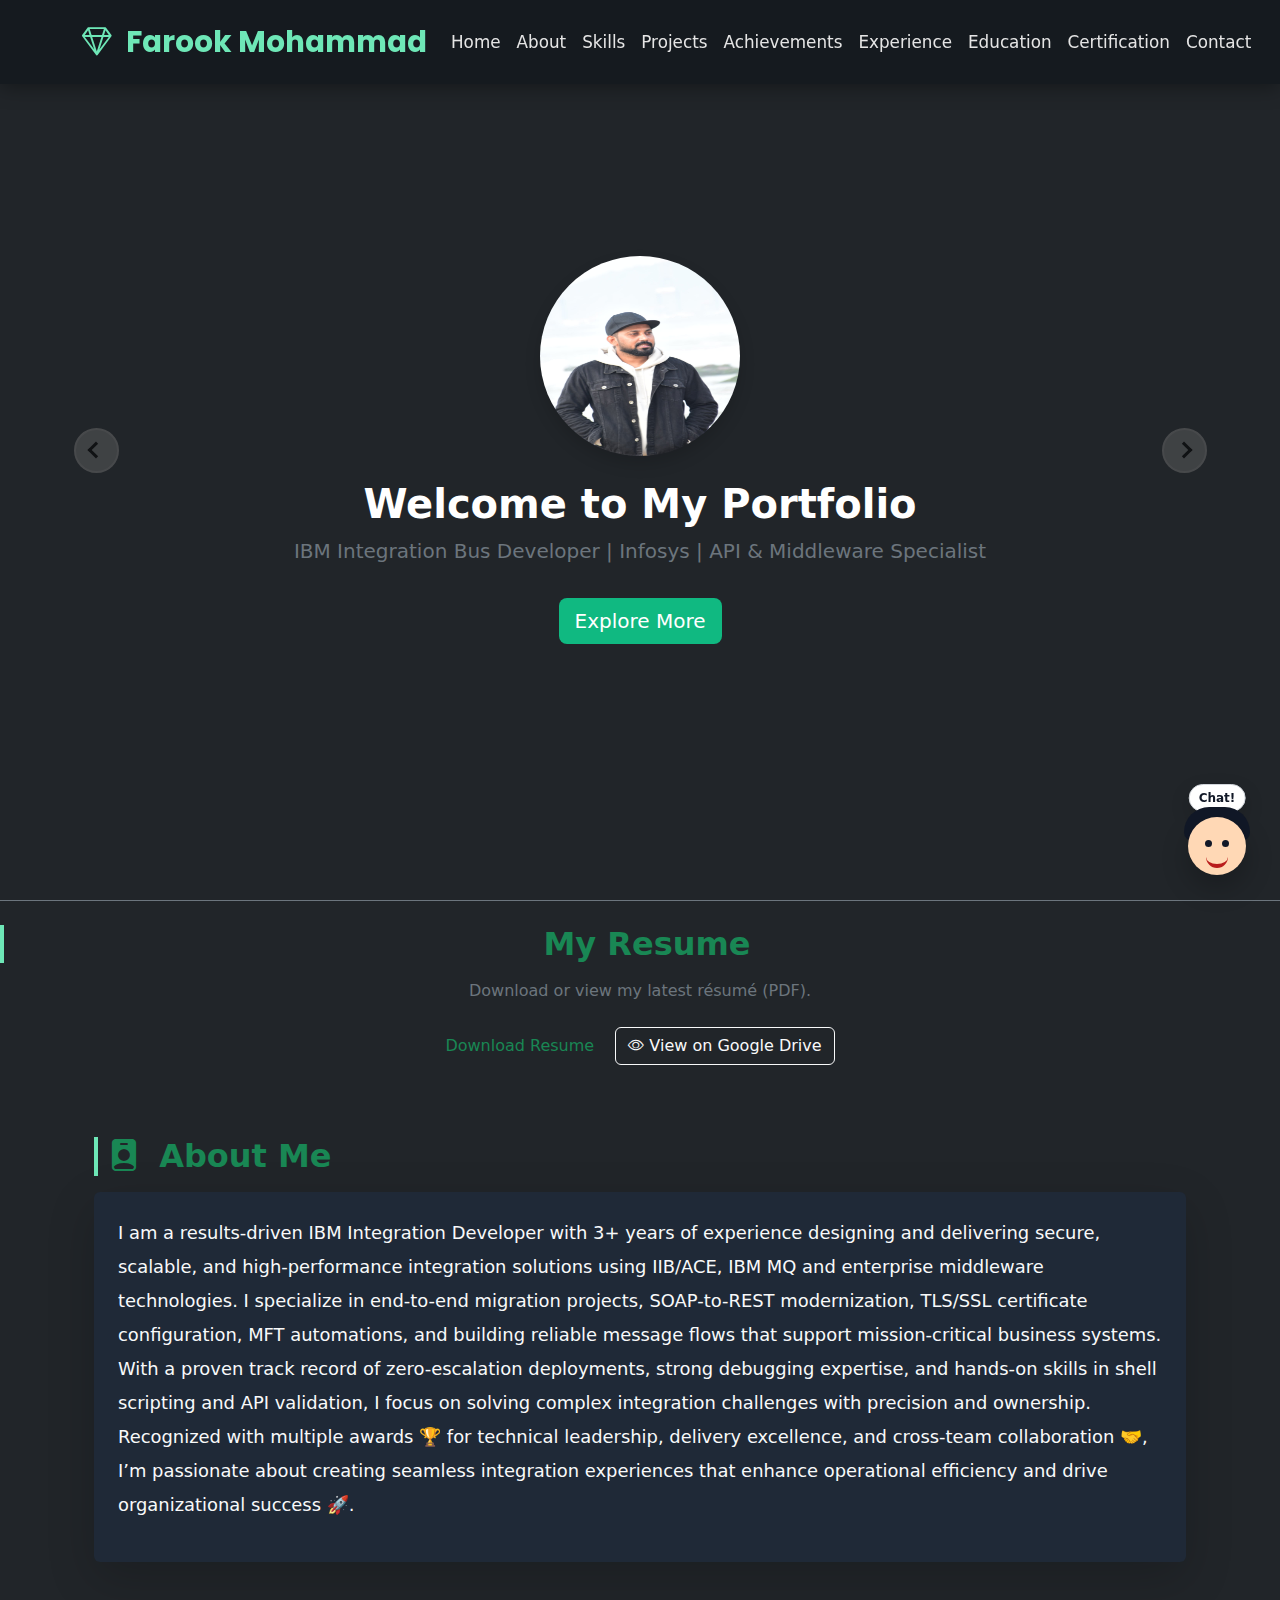
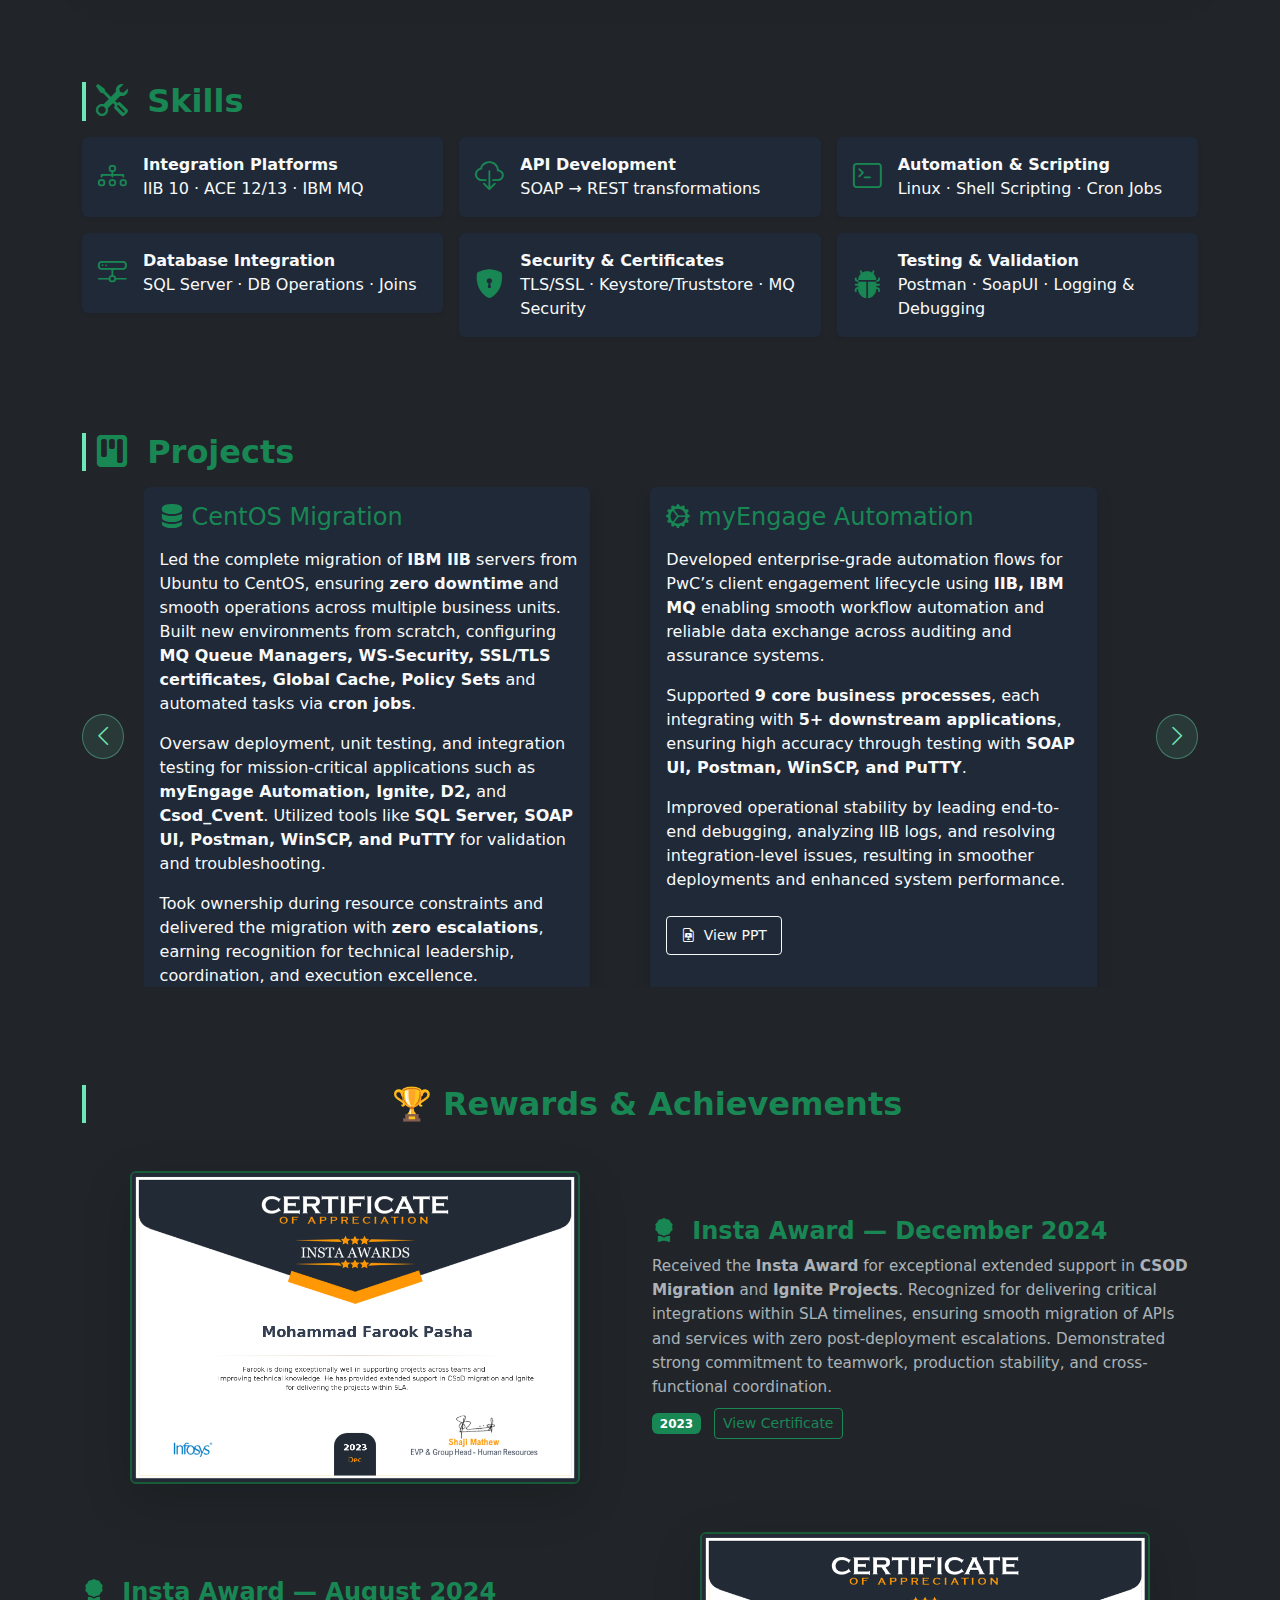
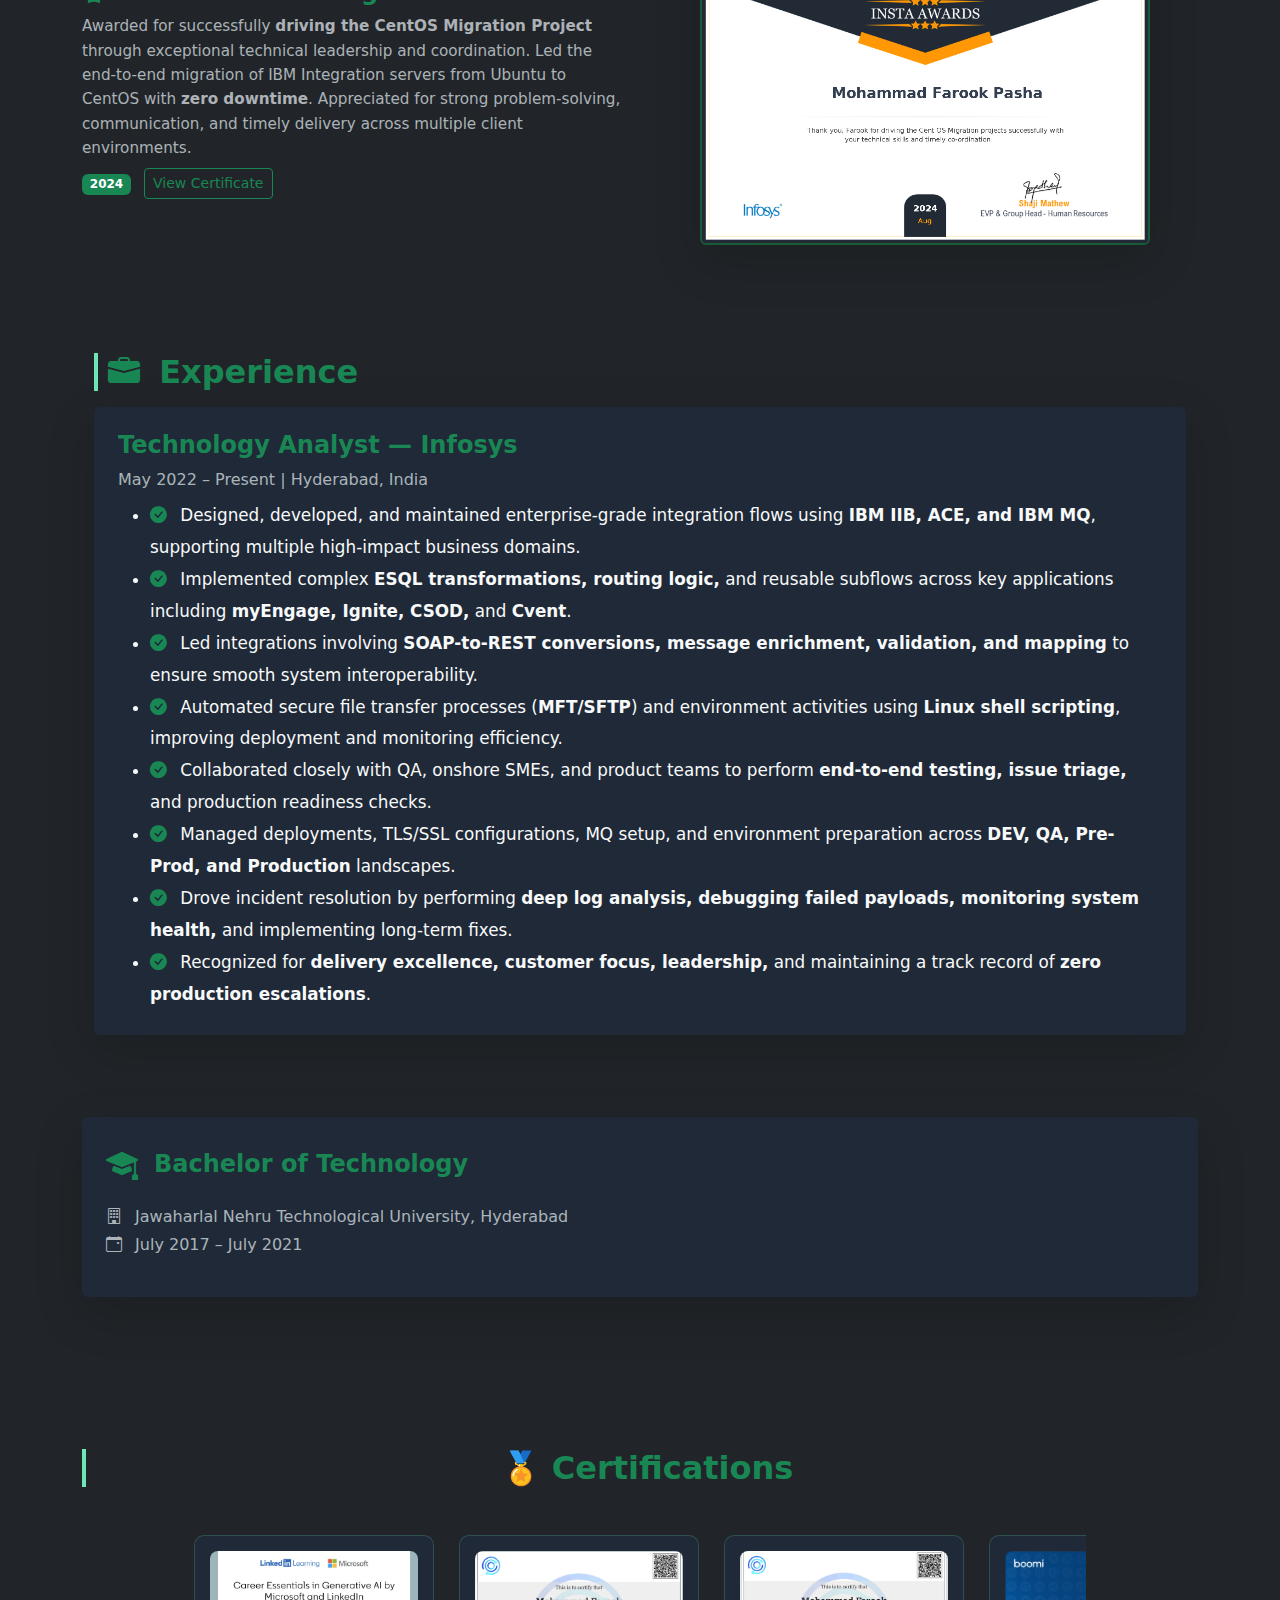
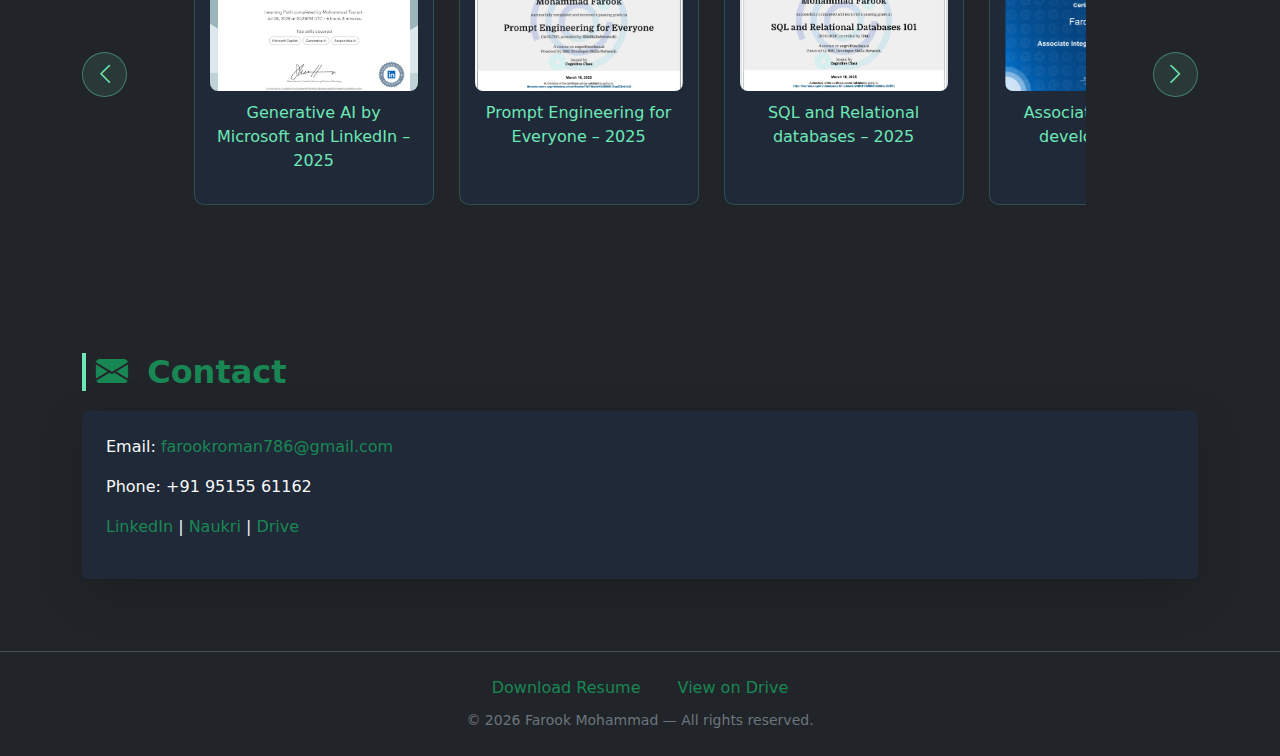
<file: index.html>
<!doctype html>
<html lang="en" data-bs-theme="dark">
<head>
  <meta charset="utf-8">
  <meta name="viewport" content="width=device-width, initial-scale=1">
  <title>Farook Mohammad | IBM Integration Developer</title>
  <link href="https://cdn.jsdelivr.net/npm/bootstrap@5.3.3/dist/css/bootstrap.min.css" rel="stylesheet">
  <link rel="stylesheet" href="style.css">
  <link href="https://cdn.jsdelivr.net/npm/bootstrap-icons@1.11.3/font/bootstrap-icons.css" rel="stylesheet">
<link href="https://fonts.googleapis.com/css2?family=Poppins:wght@600;700;800&display=swap" rel="stylesheet">
<link href="https://fonts.googleapis.com/css2?family=Montserrat:wght@700;800;900&display=swap" rel="stylesheet">
<link href="https://fonts.googleapis.com/css2?family=Bebas+Neue&display=swap" rel="stylesheet">

</head>
<body>

<!-- NAVBAR -->
<nav class="navbar navbar-expand-lg navbar-dark bg-dark fixed-top">
  <div class="container">
   <a class="navbar-brand premium-name" href="index.html"><i class="bi bi-gem me-2"></i> Farook <span class="highlight">Mohammad</span></a>
    <button class="navbar-toggler" type="button" data-bs-toggle="collapse" data-bs-target="#navbarNav">
      <span class="navbar-toggler-icon"></span>
    </button>
    <div class="collapse navbar-collapse" id="navbarNav">
      <ul class="navbar-nav ms-auto">
        <li class="nav-item"><a class="nav-link" href="index.html">Home</a></li>
        <li class="nav-item"><a class="nav-link" href="#about">About</a></li>
        <li class="nav-item"><a class="nav-link" href="#skills">Skills</a></li>
        <li class="nav-item"><a class="nav-link" href="#projects">Projects</a></li>
        <li class="nav-item"><a class="nav-link" href="#achievements">Achievements</a></li>
        <li class="nav-item"><a class="nav-link" href="#experience">Experience</a></li>
        <li class="nav-item"><a class="nav-link" href="#education">Education</a></li>
        <li class="nav-item"><a class="nav-link" href="#certificates">Certification</a></li>
        <li class="nav-item"><a class="nav-link" href="#contact">Contact</a></li>
      </ul>
    </div>
  </div>
</nav>

<!-- HERO CAROUSEL -->
<div id="heroCarousel" class="carousel slide carousel-fade" data-bs-ride="carousel" data-bs-interval="5000">
  <div class="carousel-inner">
    <div class="carousel-item active vh-100 d-flex align-items-center justify-content-center bg-dark text-center">
      <div class="text-light">
        <img src="assets/photo.jpg" class="rounded-circle mb-4 shadow" alt="Farook Mohammad" width="200" height="200">
        <h1 class="fw-bold">Welcome to My Portfolio</h1>
        <p class="lead text-secondary">IBM Integration Bus Developer | Infosys | API & Middleware Specialist</p>
        <a href="#about" class="btn btn-success btn-lg mt-3">Explore More</a>
      </div>
    </div>
    <div class="carousel-item vh-100 d-flex align-items-center justify-content-center bg-secondary text-center">
      <div>
        <h1 class="fw-bold">Projects & Achievements</h1>
        <p class="lead text-light">IBM Integration Bus, Websphere MQ, ACE, Shell Scripting, CentOS Migrations</p>
        <a href="#projects" class="btn btn-outline-light btn-lg mt-3">View Projects</a>
      </div>
    </div>
    <div class="carousel-item vh-100 d-flex align-items-center justify-content-center bg-dark text-center">
      <div>
        <h1 class="fw-bold">Let's Connect</h1>
        <p class="lead text-secondary">farookroman786@gmail.com | +91 9515561162</p>
        <a href="#contact" class="btn btn-success btn-lg mt-3">Contact Me</a>
      </div>
    </div>
  </div>

  <button class="carousel-control-prev" type="button" data-bs-target="#heroCarousel" data-bs-slide="prev">
    <span class="carousel-control-prev-icon"></span>
    <span class="visually-hidden">Previous</span>
  </button>
  <button class="carousel-control-next" type="button" data-bs-target="#heroCarousel" data-bs-slide="next">
    <span class="carousel-control-next-icon"></span>
    <span class="visually-hidden">Next</span>
  </button>
</div>


<!-- RESUME BUTTON SECTION -->
<section class="bg-dark text-center py-4 border-top border-secondary">
  <h2 class="text-success fw-bold mb-3">My Resume</h2>
  <p class="text-secondary mb-4">Download or view my latest résumé (PDF).</p>
  <a href="https://drive.google.com/uc?export=download&id=1lthnhJpjk5d6eguvFXDD0AFNN1aM0wxb"
   class="text-success me-3">Download Resume</a>
  <a href="https://drive.google.com/file/d/1lthnhJpjk5d6eguvFXDD0AFNN1aM0wxb/view?usp=sharing" 
     target="_blank" class="btn btn-outline-light">
    <i class="bi bi-eye"></i> View on Google Drive
  </a>
</section>


<!-- MAIN SECTIONS -->
<main class="bg-dark text-light">
  <!-- ABOUT -->
  <section id="about" class="container py-5">
    <div class = "container">
   <h2 class="text-success fw-bold mb-3">
  <i class="bi bi-person-badge-fill me-2"></i> About Me
</h2>
    <div class="card bg-secondary text-light border-0 shadow-lg mb-4 experience-card">
      <div class="card-body p-4">
<p class="lead" style="line-height:1.9; font-size:1.12rem;">
  I am a results-driven <strong>IBM Integration Developer</strong> with 3+ years of experience designing and delivering
  secure, scalable, and high-performance integration solutions using <strong>IIB/ACE, IBM MQ</strong> and
  enterprise middleware technologies. I specialize in <strong>end-to-end migration projects, SOAP-to-REST modernization, TLS/SSL certificate
  configuration, MFT automations,</strong> and building reliable message flows that support mission-critical business
  systems. With a proven track record of <strong>zero-escalation deployments</strong>, strong debugging expertise, and 
  hands-on skills in <strong>shell scripting and API validation</strong>, I focus on solving complex integration challenges 
  with precision and ownership. Recognized with multiple awards 🏆 for technical leadership, delivery excellence, and 
  cross-team collaboration 🤝, I’m passionate about creating seamless integration experiences that enhance operational
  efficiency and drive organizational success 🚀.
</p>
      </div>
      </div>
      </div>
  </section>

  <!-- SKILLS -->
  <section id="skills" class="container py-5">
    <h2 class="text-success fw-bold mb-3">
  <i class="bi bi-tools me-2"></i> Skills
</h2>
 <div class="row g-3">

  <!-- Integration Technologies -->
  <div class="col-md-4">
    <div class="p-3 bg-secondary rounded shadow-sm d-flex align-items-center">
      <i class="bi bi-diagram-3 text-success me-3" style="font-size: 1.8rem;"></i>
      <div>
        <strong>Integration Platforms</strong><br>
        IIB 10 · ACE 12/13 · IBM MQ
      </div>
    </div>
  </div>

  <!-- API Development -->
  <div class="col-md-4">
    <div class="p-3 bg-secondary rounded shadow-sm d-flex align-items-center">
      <i class="bi bi-cloud-download text-success me-3" style="font-size: 1.8rem;"></i>
      <div>
        <strong>API Development</strong><br>
        SOAP → REST transformations
      </div>
    </div>
  </div>

  <!-- Linux & Scripting -->
  <div class="col-md-4">
    <div class="p-3 bg-secondary rounded shadow-sm d-flex align-items-center">
      <i class="bi bi-terminal text-success me-3" style="font-size: 1.8rem;"></i>
      <div>
        <strong>Automation & Scripting</strong><br>
        Linux · Shell Scripting · Cron Jobs
      </div>
    </div>
  </div>

  <!-- Database Integration -->
  <div class="col-md-4">
    <div class="p-3 bg-secondary rounded shadow-sm d-flex align-items-center">
      <i class="bi bi-hdd-network text-success me-3" style="font-size: 1.8rem;"></i>
      <div>
        <strong>Database Integration</strong><br>
        SQL Server · DB Operations · Joins
      </div>
    </div>
  </div>

  <!-- Security -->
  <div class="col-md-4">
    <div class="p-3 bg-secondary rounded shadow-sm d-flex align-items-center">
      <i class="bi bi-shield-lock-fill text-success me-3" style="font-size: 1.8rem;"></i>
      <div>
        <strong>Security & Certificates</strong><br>
        TLS/SSL · Keystore/Truststore · MQ Security
      </div>
    </div>
  </div>

  <!-- Testing Tools -->
  <div class="col-md-4">
    <div class="p-3 bg-secondary rounded shadow-sm d-flex align-items-center">
      <i class="bi bi-bug-fill text-success me-3" style="font-size: 1.8rem;"></i>
      <div>
        <strong>Testing & Validation</strong><br>
        Postman · SoapUI · Logging & Debugging
      </div>
    </div>
  </div>

</div>

  </section>

  <!-- PROJECTS -->
<section id="projects" class="container py-5">
  <h2 class="text-success fw-bold mb-3">
    <i class="bi bi-kanban-fill me-2"></i> Projects
  </h2>

  <div class="projects-wrapper d-flex align-items-center">

    <!-- LEFT BUTTON -->
    <button class="projects-btn" id="projLeft">
      <i class="bi bi-chevron-left"></i>
    </button>

    <!-- VISIBLE WINDOW -->
    <div class="projects-carousel">
      <div class="projects-track" id="projTrack">

        <!-- CARD 1 -->
        <div class="project-card">
          <div class="card bg-secondary text-light shadow">
            <div class="card-body">
                      <h4 class="card-title text-success d-flex align-items-center">
          <i class="bi bi-server me-2"></i> CentOS Migration
        </h4>

        <p class="card-text mt-3">
  Led the complete migration of <strong>IBM IIB</strong> servers from Ubuntu to CentOS, ensuring <strong>zero downtime</strong> and smooth operations across multiple business units. Built new environments from scratch, configuring 
  <strong>MQ Queue Managers, WS-Security, SSL/TLS certificates, Global Cache, Policy Sets</strong> and automated tasks via <strong>cron jobs</strong>.
  </p>
 <p class="card-text">
  Oversaw deployment, unit testing, and integration testing for mission-critical applications such as 
  <strong>myEngage Automation, Ignite, D2,</strong> and <strong>Csod_Cvent</strong>. Utilized tools like 
  <strong>SQL Server, SOAP UI, Postman, WinSCP, and PuTTY</strong> for validation and troubleshooting.
  </p>
 <p class="card-text">
  Took ownership during resource constraints and delivered the migration with <strong>zero escalations</strong>, earning
  recognition for technical leadership, coordination, and execution excellence.
</p>
<a href="https://docs.google.com/presentation/d/1HTicpUfu2Yn2TqlWAjQdGZaVfhLIy5Pj/edit?usp=sharing&ouid=117181550004859386422&rtpof=true&sd=true"
          class="btn btn-outline-light btn-sm mt-2" target="_blank">
          <i class="bi bi-file-earmark-slides me-1"></i> View PPT
        </a>
            </div>
          </div>
        </div>

        <!-- CARD 2 -->
        <div class="project-card">
          <div class="card bg-secondary text-light shadow">
            <div class="card-body">
               <h4 class="card-title text-success d-flex align-items-center">
          <i class="bi bi-gear-wide-connected me-2"></i> myEngage Automation
        </h4>
                    <p class="card-text mt-3">
  Developed enterprise-grade automation flows for PwC’s client engagement lifecycle using 
  <strong>IIB, IBM MQ</strong> enabling smooth workflow automation and reliable data exchange across auditing and assurance systems.
  </p>
<p class="card-text">
  Supported <strong>9 core business processes</strong>, each integrating with <strong>5+ downstream applications</strong>, 
  ensuring high accuracy through testing with <strong>SOAP UI, Postman, WinSCP, and PuTTY</strong>.
  </p>
<p class="card-text">
  Improved operational stability by leading end-to-end debugging, analyzing IIB logs, and resolving integration-level issues, 
  resulting in smoother deployments and enhanced system performance.
</p>
        <a href="https://docs.google.com/presentation/d/1dNrSS7wlx5BaVbABM-dLXuqJU6G8pI0I/edit?usp=sharing&ouid=117181550004859386422&rtpof=true&sd=true"
          class="btn btn-outline-light btn-sm mt-2" target="_blank">
          <i class="bi bi-file-earmark-slides me-1"></i> View PPT
        </a>
            </div>
          </div>
        </div>

        <!-- CARD 3 -->
        <div class="project-card">
          <div class="card bg-secondary text-light shadow">
            <div class="card-body">
              <h4 class="card-title text-success"><i class="bi bi-cloud-upload me-2"></i> SOAP → REST Migration</h4>
              <p>Modernized legacy SOAP APIs into lightweight REST services.</p>
            </div>
          </div>
        </div>

        <!-- CARD 4 -->
        <div class="project-card">
          <div class="card bg-secondary text-light shadow">
            <div class="card-body">
              <h4 class="card-title text-success"><i class="bi bi-diagram-3 me-2"></i> MFT Automation</h4>
              <p>Automated file transfer with shell scripts & secure SFTP.</p>
            </div>
          </div>
        </div>

      </div>
    </div>

    <!-- RIGHT BUTTON -->
    <button class="projects-btn" id="projRight">
      <i class="bi bi-chevron-right"></i>
    </button>

  </div>
</section>



  <!-- ======= Achievements Section ======= -->
<section id="achievements" class="py-5 bg-dark text-light">
  <div class="container">
    <h2 class="text-center mb-5 text-success fw-bold">🏆 Rewards & Achievements</h2>

    <!-- Achievement 1 -->
    <div class="row align-items-center mb-5">
      <div class="col-md-6">
        <img src="assets/award1.png" class="img-fluid rounded shadow-lg" alt="Insta Award December 2023">
      </div>
      <div class="col-md-6">
        <h4 class="fw-bold text-success">
  <i class="bi bi-award-fill me-2"></i> Insta Award — December 2024</h4>
        <p class="text-muted mb-2">
          Received the <strong>Insta Award</strong> for exceptional extended support in <strong>CSOD Migration</strong> and <strong>Ignite Projects</strong>.  
          Recognized for delivering critical integrations within SLA timelines, ensuring smooth migration of APIs and services with zero post-deployment escalations.  
          Demonstrated strong commitment to teamwork, production stability, and cross-functional coordination.
        </p>
        <span class="badge bg-success">2023</span>
        <a href="https://drive.google.com/file/d/1PwDNt-rkhtWM7__rYpX-sx7pKn1z6OGW/view?usp=sharing" target="_blank" class="btn btn-outline-success btn-sm ms-2">
          View Certificate
        </a>
      </div>
    </div>
    

    <!-- Achievement 2 -->
    <div class="row align-items-center flex-md-row-reverse mb-5">
      <div class="col-md-6">
        <img src="assets/award2.png" class="img-fluid rounded shadow-lg" alt="Insta Award August 2024">
      </div>
      <div class="col-md-6">
        <h4 class="fw-bold text-success">
  <i class="bi bi-award-fill me-2"></i> Insta Award — August 2024</h4>
        <p class="text-muted mb-2">
          Awarded for successfully <strong>driving the CentOS Migration Project</strong> through exceptional technical leadership and coordination.  
          Led the end-to-end migration of IBM Integration servers from Ubuntu to CentOS with <strong>zero downtime</strong>.  
          Appreciated for strong problem-solving, communication, and timely delivery across multiple client environments.
        </p>
        <span class="badge bg-success">2024</span>
        <a href="https://drive.google.com/file/d/1oAl0KltEICMnqy0RtPvxBuhbdZSmlYiz/view?usp=sharing" target="_blank" class="btn btn-outline-success btn-sm ms-2">
          View Certificate
        </a>
      </div>
    </div>
  </div>
</section>

<!-- ======= Experience Section ======= -->
<section id="experience" class="container py-5">
  <div class="container">
    <h2 class="text-success fw-bold mb-3">
      <i class="bi bi-briefcase-fill me-2"></i> Experience
    </h2>

    <div class="card bg-secondary text-light border-0 shadow-lg mb-4 experience-card">
      <div class="card-body p-4">
        <h4 class="fw-bold text-success">Technology Analyst — Infosys</h4>
        <p class="text-muted mb-2">May 2022 – Present | Hyderabad, India</p>
<ul class="mb-0" style="line-height:1.9; font-size:1.05rem;">

  <li>
    <i class="bi bi-check-circle-fill text-success me-2"></i>
    Designed, developed, and maintained enterprise-grade integration flows using 
    <strong>IBM IIB, ACE, and IBM MQ</strong>, supporting multiple high-impact business domains.
  </li>

  <li>
    <i class="bi bi-check-circle-fill text-success me-2"></i>
    Implemented complex <strong>ESQL transformations, routing logic,</strong> and reusable subflows across
    key applications including <strong>myEngage, Ignite, CSOD,</strong> and <strong>Cvent</strong>.
  </li>

  <li>
    <i class="bi bi-check-circle-fill text-success me-2"></i>
    Led integrations involving <strong>SOAP-to-REST conversions, message enrichment, validation,
    and mapping</strong> to ensure smooth system interoperability.
  </li>

  <li>
    <i class="bi bi-check-circle-fill text-success me-2"></i>
    Automated secure file transfer processes (<strong>MFT/SFTP</strong>) and environment activities
    using <strong>Linux shell scripting</strong>, improving deployment and monitoring efficiency.
  </li>

  <li>
    <i class="bi bi-check-circle-fill text-success me-2"></i>
    Collaborated closely with QA, onshore SMEs, and product teams to perform 
    <strong>end-to-end testing, issue triage,</strong> and production readiness checks.
  </li>

  <li>
    <i class="bi bi-check-circle-fill text-success me-2"></i>
    Managed deployments, TLS/SSL configurations, MQ setup, and environment preparation
    across <strong>DEV, QA, Pre-Prod, and Production</strong> landscapes.
  </li>

  <li>
    <i class="bi bi-check-circle-fill text-success me-2"></i>
    Drove incident resolution by performing <strong>deep log analysis, debugging failed payloads,
    monitoring system health,</strong> and implementing long-term fixes.
  </li>

  <li>
    <i class="bi bi-check-circle-fill text-success me-2"></i>
    Recognized for <strong>delivery excellence, customer focus, leadership,</strong> and maintaining
    a track record of <strong>zero production escalations</strong>.
  </li>

</ul>

      </div>
    </div>
  </div>
</section>

<!-- ======= Education Section ======= -->
<section id="education" class="container py-5">
<div class="card bg-secondary text-light border-0 shadow-lg mb-4 education-card">
  <div class="card-body p-4">

    <div class="d-flex align-items-center mb-3">
      <i class="bi bi-mortarboard-fill text-success me-3" style="font-size: 2rem;"></i>
      <h4 class="fw-bold text-success mb-0">Bachelor of Technology</h4>
    </div>

    <p class="text-muted mb-1">
      <i class="bi bi-building me-2"></i>
      Jawaharlal Nehru Technological University, Hyderabad
    </p>

    <p class="text-muted mb-3">
      <i class="bi bi-calendar-event me-2"></i>
      July 2017 – July 2021
    </p>
</div>
</div>
</section>


<!-- ======= Certificates Section ======= -->
<section id="certificates" class="portfolio-section">
  <div class="container text-center">

    <h2 class="fw-bold mb-5 text-success">🏅 Certifications</h2>

    <div class="cert-wrapper">

      <!-- LEFT BUTTON -->
      <button class="cert-btn" id="certLeft">
        <i class="bi bi-chevron-left"></i>
      </button>

      <!-- CAROUSEL VIEWPORT -->
      <div class="certificate-carousel">
      <div class="certificate-track" id="certTrack">

  <!-- Certificate 1 -->
  <a href="https://drive.google.com/file/d/1jjQerSStLNIodnG9GPxN5Y2PgA9LYVEp/view?usp=sharing" target="_blank" class="certificate">
    <img src="assets/cert1.jpeg" alt="Generative AI">
    <p>Generative AI by Microsoft and LinkedIn – 2025</p>
  </a>

  <!-- Certificate 2 -->
  <a href="https://drive.google.com/file/d/1G3NztXk6nL23YXwnoNJWCJfnSpE8_zgv/view?usp=sharing" target="_blank" class="certificate">
    <img src="assets/cert2.png" alt="Prompt Engineering">
    <p>Prompt Engineering for Everyone – 2025</p>
  </a>

  <!-- Certificate 3 -->
  <a href="https://drive.google.com/file/d/1NB9xOgfxnRSfbXul7HUDVx7kFlOgtEwK/view?usp=sharing" target="_blank" class="certificate">
    <img src="assets/cert3.png" alt="SQL and databases">
    <p>SQL and Relational databases – 2025</p>
  </a>

  <!-- Certificate 4 -->
  <a href="https://drive.google.com/file/d/1cHBYkAiiMYB3FEGUzYFR3K-b7TY08m8m/view?usp=sharing" target="_blank" class="certificate">
    <img src="assets/cert4.png" alt="Boomi Integration">
    <p>Associate Integration developer – 2024</p>
  </a>

</div>
</div>
      <!-- RIGHT BUTTON -->
      <button class="cert-btn" id="certRight">
        <i class="bi bi-chevron-right"></i>
      </button>

    </div>

  </div>

</section>


  <!-- CONTACT -->
  <section id="contact" class="container py-5">
    
    <h2 class="fw-bold text-success">
        <i class="bi bi-envelope-fill me-2" aria-hidden="true"></i> Contact </h2>
    <div class="card bg-secondary text-light border-0 shadow-lg mb-4 experience-card">
    <div class="card-body p-4">
    <p>Email: <a href="mailto:farookroman786@gmail.com" class="text-success">farookroman786@gmail.com</a></p>
    <p>Phone: +91 95155 61162</p>
    <p>
      <a href="https://www.linkedin.com/in/mohammad-farook-5938321b2" target="_blank" class="text-success">LinkedIn</a> |
      <a href="https://www.naukri.com/mnjuser/profile/view?id=MOHAMMAD%20FAROOK%20PASHA" target="_blank" class="text-success">Naukri</a> |
      <a href="https://drive.google.com/drive/folders/1NKJc16EBl6fECh18FI9HQgZoZG_ZWMW7?usp=sharing" target="_blank" class="text-success">Drive</a>
    </p>
    </div>
    </div>
    
  </section>

</main>

<!-- FOOTER -->
<footer class="text-center py-4 bg-dark text-secondary border-top">
  <div class="mb-2">
  <a href="https://drive.google.com/uc?export=download&id=1lthnhJpjk5d6eguvFXDD0AFNN1aM0wxb"
   class="text-success me-3">Download Resume</a>
    <a href="https://drive.google.com/file/d/1lthnhJpjk5d6eguvFXDD0AFNN1aM0wxb/view?usp=sharing" 
       target="_blank" class="text-success ms-3">View on Drive</a>
  </div>
  <small>© <span id="year"></span> Farook Mohammad — All rights reserved.</small>
</footer>

<script src="https://cdn.jsdelivr.net/npm/bootstrap@5.3.0/dist/js/bootstrap.bundle.min.js"></script>
<script src="script.js"></script>
<script src="./portfolio-chatbot.js"></script>

</body>
</html>
</file>
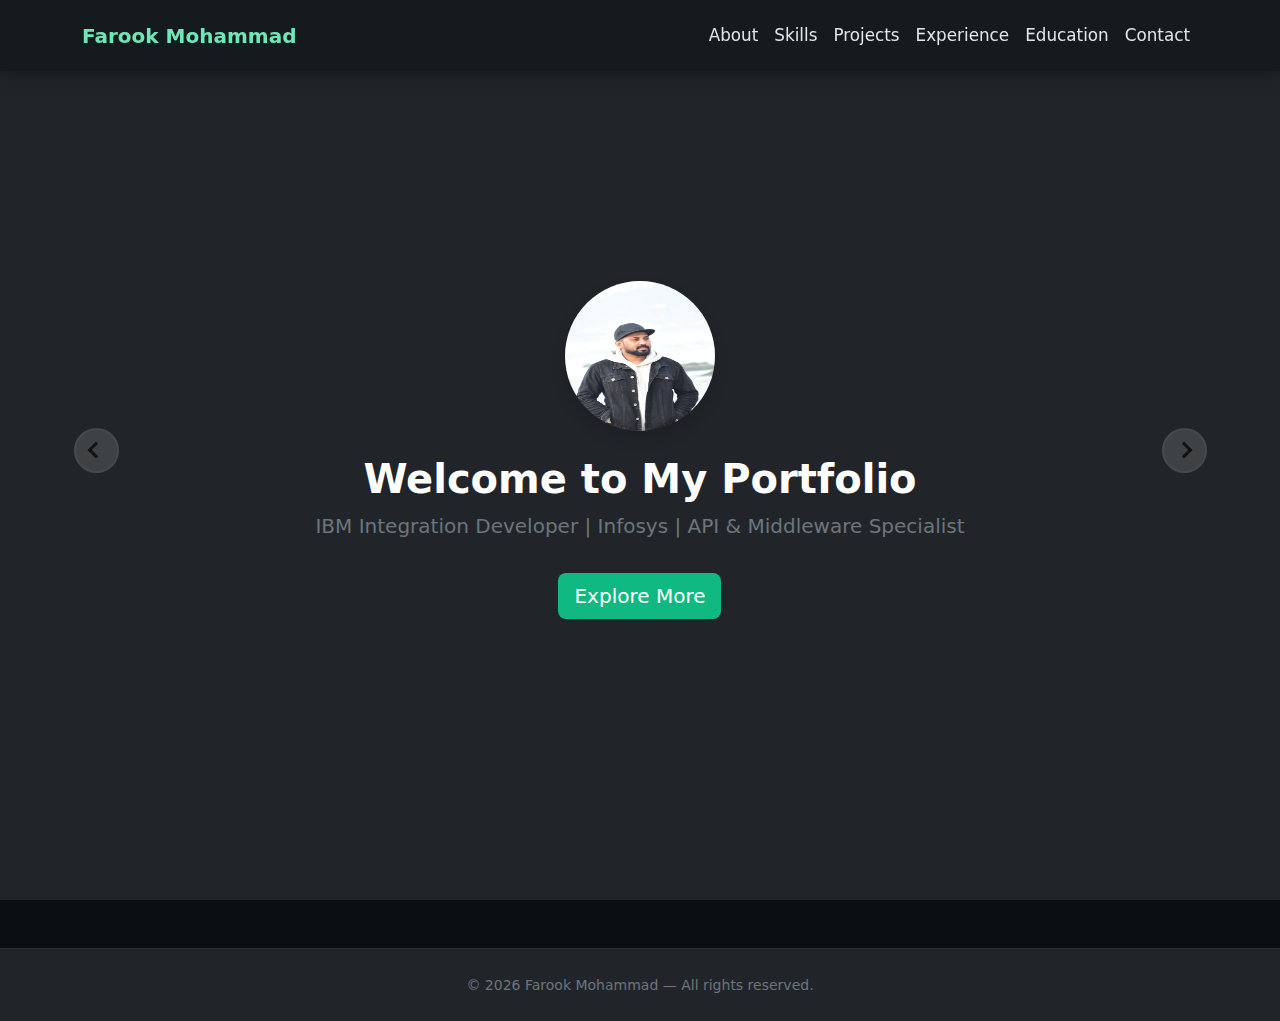
<file: about.html>
<!doctype html>
<html lang="en" data-bs-theme="dark">
<head>
  <meta charset="utf-8">
  <meta name="viewport" content="width=device-width, initial-scale=1">
  <title>Farook Mohammad | IBM Integration Developer</title>
  <link href="https://cdn.jsdelivr.net/npm/bootstrap@5.3.3/dist/css/bootstrap.min.css" rel="stylesheet">
  <link rel="stylesheet" href="style.css">
</head>
<body>

<!-- NAVBAR -->
<nav class="navbar navbar-expand-lg navbar-dark bg-dark fixed-top">
  <div class="container">
    <a class="navbar-brand fw-bold" href="index.html">Farook Mohammad</a>
    <button class="navbar-toggler" type="button" data-bs-toggle="collapse" data-bs-target="#navbarNav">
      <span class="navbar-toggler-icon"></span>
    </button>
    <div class="collapse navbar-collapse" id="navbarNav">
      <ul class="navbar-nav ms-auto">
        <li class="nav-item"><a class="nav-link" href="about.html">About</a></li>
        <li class="nav-item"><a class="nav-link" href="skills.html">Skills</a></li>
        <li class="nav-item"><a class="nav-link" href="projects.html">Projects</a></li>
        <li class="nav-item"><a class="nav-link" href="experience.html">Experience</a></li>
        <li class="nav-item"><a class="nav-link" href="education.html">Education</a></li>
        <li class="nav-item"><a class="nav-link" href="contact.html">Contact</a></li>
      </ul>
    </div>
  </div>
</nav>

<!-- CAROUSEL -->
<div id="heroCarousel" class="carousel slide carousel-fade" data-bs-ride="carousel" data-bs-interval="5000">
  <div class="carousel-inner">
    <div class="carousel-item active vh-100 d-flex align-items-center justify-content-center bg-dark text-center">
      <div class="text-light">
        <img src="assets/photo.jpg" class="rounded-circle mb-4 shadow" alt="Farook Mohammad" width="150" height="150">
        <h1 class="fw-bold">Welcome to My Portfolio</h1>
        <p class="lead text-secondary">IBM Integration Developer | Infosys | API & Middleware Specialist</p>
        <a href="about.html" class="btn btn-success btn-lg mt-3">Explore More</a>
      </div>
    </div>
    <div class="carousel-item vh-100 d-flex align-items-center justify-content-center bg-secondary text-center">
      <div>
        <h1 class="fw-bold">Projects & Achievements</h1>
        <p class="lead text-light">IBM Integration Bus, MQ, ACE, Shell Scripting, SOAP-to-REST Migrations</p>
        <a href="projects.html" class="btn btn-outline-light btn-lg mt-3">View Projects</a>
      </div>
    </div>
    <div class="carousel-item vh-100 d-flex align-items-center justify-content-center bg-dark text-center">
      <div>
        <h1 class="fw-bold">Let's Connect</h1>
        <p class="lead text-secondary">farookroman786@gmail.com | +91 9515561162</p>
        <a href="contact.html" class="btn btn-success btn-lg mt-3">Contact Me</a>
      </div>
    </div>
  </div>

  <button class="carousel-control-prev" type="button" data-bs-target="#heroCarousel" data-bs-slide="prev">
    <span class="carousel-control-prev-icon" aria-hidden="true"></span>
    <span class="visually-hidden">Previous</span>
  </button>
  <button class="carousel-control-next" type="button" data-bs-target="#heroCarousel" data-bs-slide="next">
    <span class="carousel-control-next-icon" aria-hidden="true"></span>
    <span class="visually-hidden">Next</span>
  </button>
</div>

<!-- FOOTER -->
<footer class="text-center py-4 bg-dark text-secondary mt-5">
  <small>© <span id="year"></span> Farook Mohammad — All rights reserved.</small>
</footer>

<script src="https://cdn.jsdelivr.net/npm/bootstrap@5.3.3/dist/js/bootstrap.bundle.min.js"></script>
<script>
  document.getElementById('year').textContent = new Date().getFullYear();
</script>
</body>
</html>
</file>
<file: style.css>
/* === GLOBAL DARK THEME === */
body {
  margin: 0;
  background-color: #0b0f12;
  color: #e6eef3;
  font-family: 'Inter', system-ui, sans-serif;
  scroll-behavior: smooth; /* smooth scrolling */
}
/* ============ PREMIUM NAVBAR ============ */
.navbar {
    padding: 15px 0;
    background: #151a1f !important; /* smoother dark */
    box-shadow: 0 2px 20px rgba(0, 0, 0, 0.4);
}

/* BRAND NAME */
.premium-name {

  transition: 0.3s ease;
  font-family: 'Poppins', sans-serif;
  font-weight: 800;
  font-size: 1.85rem;
  
}

.premium-name:hover {
    text-shadow: 0 0 12px rgba(52, 211, 153, 0.7);
    transform: translateY(-2px);
}


/* Navbar links */
.navbar-nav .nav-link {
    font-size: 1.05rem;
    font-weight: 500;
    color: #e5e5e5 !important;
    padding: 8px 15px;
    position: relative;
    transition: 0.3s ease;
}

/* Hover Effect */
.navbar-nav .nav-link:hover {
    color: #34d399 !important;
    text-shadow: 0 0 10px rgba(52, 211, 153, 0.6);
}

/* ACTIVE LINK (when clicked) */
.navbar-nav .nav-link.active {
    color: #34d399 !important;
}

/* Underline animation */
.navbar-nav .nav-link::after {
    content: "";
    width: 0%;
    height: 2px;
    background: #34d399;
    position: absolute;
    left: 50%;
    bottom: 0;
    transition: 0.3s ease;
    transform: translateX(-50%);
}

.navbar-nav .nav-link:hover::after,
.navbar-nav .nav-link.active::after {
    width: 60%;
}

/* NAVBAR */
.navbar-dark .navbar-brand {
  color: #6ee7b7;
  font-weight: 700;
}
.navbar-dark .navbar-brand:hover {
  color: #99f6e4;
}

.navbar-dark .navbar-nav .nav-link {
  color: #d1d5db;
  font-weight: 500;
  transition: color 0.3s;
}
.navbar-dark .navbar-nav .nav-link:hover,
.navbar-dark .navbar-nav .nav-link.active {
  color: #6ee7b7;
}

/* HERO CAROUSEL */
.carousel-item {
  background-size: cover;
  background-position: center;
}
.carousel-item h1 {
  color: #fff;
}
.carousel-item .btn-success {
  background-color: #10b981;
  border: none;
}
.carousel-item .btn-success:hover {
    background-color: #10b981 !important;
    box-shadow: 0 0 15px rgba(16,185,129,0.45);
    transform: scale(1.03);
}


/* SECTION HEADINGS */
section h2 {
  border-left: 4px solid #6ee7b7;
  padding-left: 10px;
  margin-bottom: 20px;
  font-weight: 700;
}

/* CARDS AND BOXES */
.bg-secondary {
  background-color: #1f2937 !important;
}

.card {
  border: none;
  transition: transform 0.2s;
}
.card:hover {
  transform: translateY(-4px);
}

/* FOOTER */
footer {
  border-top: 1px solid rgba(255, 255, 255, 0.05);
}

/* LINKS */
a {
  color: #6ee7b7;
  text-decoration: none;
}
a:hover {
  color: #a7f3d0;
  text-decoration: underline;
}

/* RESPONSIVE TWEAKS */
@media (max-width: 768px) {
  h1, h2 {
    text-align: center;
  }
  .navbar-collapse {
    background: #0b0f12;
    padding: 10px;
  }
}

#achievements {
  scroll-margin-top: 60px;
  animation: fadeIn 1s ease-in-out;
}

#achievements img {
  width: 90%;
  max-width: 450px;  /* limits the image size on larger screens */
  height: auto;
  border: 2px solid rgba(0, 255, 100, 0.25);
  transition: transform 0.4s ease, box-shadow 0.4s ease;
  display: block;
  margin: 0 auto;
}


#achievements img:hover {
  transform: scale(1.03);
  box-shadow: 0 4px 25px rgba(0, 255, 100, 0.3);
}

#achievements h4 {
  font-weight: 600;
}

#achievements p {
  font-size: 0.95rem;
  line-height: 1.6;
}

@keyframes fadeIn {
  from { opacity: 0; transform: translateY(30px); }
  to { opacity: 1; transform: translateY(0); }
}


/* ===== Certificates Carousel (Working Version) ===== */
.cert-wrapper {
  display: flex;
  align-items: center;
  justify-content: center;
  gap: 10px;
}

.certificate-carousel {
  width: 80%;
  overflow: hidden;
}

.certificate-track {
  display: flex;
  gap: 25px;
  transition: transform 0.6s ease-in-out;
}

.certificate {
  background: #1f2937;
  padding: 15px;
  border-radius: 10px;
  width: 240px;
  flex: 0 0 auto;
  text-align: center;
  border: 1px solid rgba(110, 231, 183, 0.2);
  transition: transform 0.3s ease;
}

.certificate:hover {
  transform: scale(1.05);
}

.certificate img {
  width: 100%;
  height: 140px;
  object-fit: cover;
  border-radius: 8px;
  margin-bottom: 10px;
}

.cert-btn {
  width: 45px;
  height: 45px;
  border-radius: 50%;
  background: rgba(110,231,183,0.1);
  border: 1px solid rgba(110,231,183,0.4);
  color: #6ee7b7;
  cursor: pointer;
  display: flex;
  align-items: center;
  justify-content: center;
  transition: 0.3s ease;
  font-size: 1.4rem;
}

.cert-btn:hover {
  background: rgba(110,231,183,0.3);
  transform: scale(1.15);
}
/* FIX: Keep certificates inside section */
#certificates {
  overflow: hidden; 
  position: relative;
  padding-bottom: 30px;
}

/* FIX: Center the carousel area */
.certificate-carousel {
  margin: 0 auto;
}

/* FIX: Prevent track from overflowing bottom */
.certificate-track {
  padding-bottom: 10px;
}


/* === HERO CAROUSEL NAV BUTTONS (GREEN THEME) === */

.carousel-control-prev-icon,
.carousel-control-next-icon {
  background-image: none !important; /* remove default arrow */
  width: 45px;
  height: 45px;
  border-radius: 50%;
  background-color: rgba(16, 185, 129, 0.8); /* green button */
  display: flex;
  align-items: center;
  justify-content: center;
  border: 2px solid #10b981;
  transition: 0.3s ease;
}

/* white arrow shape */
.carousel-control-prev-icon::after,
.carousel-control-next-icon::after {
  content: '';
  display: inline-block;
  width: 12px;
  height: 12px;
  border-top: 3px solid white;
  border-right: 3px solid white;
}

.carousel-control-prev-icon::after {
  transform: rotate(-135deg);
}

.carousel-control-next-icon::after {
  transform: rotate(45deg);
}

/* hover animation */
.carousel-control-prev-icon:hover,
.carousel-control-next-icon:hover {
  background-color: #10b981; /* brighter green */
  transform: scale(1.1);
}

/* Fix unwanted large gaps between sections */
.portfolio-section {
    margin-top: 60px !important;
    margin-bottom: 60px !important;
    padding-top: 20px;
    padding-bottom: 20px;
}

/* OPTIONAL: Remove any leftover padding Bootstrap adds */
#achievements,
#experience {
    padding-top: 10px !important;
    padding-bottom: 10px !important;
    margin-top: 40px !important;
}


/* === PROJECTS SLIDER === */


/* === PROJECTS SLIDER (CLEAN + FIXED) === */

.projects-wrapper {
    display: flex;
    align-items: center;
    justify-content: center;
    gap: 20px;
}

.projects-carousel {
    width: 100%;
    overflow: hidden;
}

.projects-track {
    display: flex;
    gap: 30px;
    transition: transform 0.5s ease-in-out;
}

.project-card {
    display: flex;
    width: 48%;
    min-width: 45%;
    max-width: 48%;
    height: 500px;
    margin-right: 30px;
    vertical-align: top;
    white-space: normal;
    flex-direction: column;
}

.projects-btn {
  width: 45px;
  height: 45px;
  border-radius: 50%;
  background: rgba(110,231,183,0.1);
  border: 1px solid rgba(110,231,183,0.4);
  color: #6ee7b7;
  cursor: pointer;
  display: flex;
  align-items: center;
  justify-content: center;
  transition: 0.3s ease;
  font-size: 1.4rem;
}
.project-card .btn {
    position: sticky;
    bottom: 0;
    margin-top: 10px;
    z-index: 10;
    background: #1f2937;
    padding: 8px 14px;
} 
.projects-btn:hover {
  background: rgba(110,231,183,0.3);
  transform: scale(1.15);
}

.project-slider {
    overflow-x: scroll;
    white-space: nowrap;
    scroll-behavior: smooth;
}

/* Ensure content scrolls only inside, not break layout */
.project-card .card-body {
    flex: 1;
    overflow-y: auto;       /* allows scrolling ONLY inside content */
    padding-right: 8px;
    padding-bottom: 60px; 
}

/* Scrollbar styling (optional) */
.project-card .card-body::-webkit-scrollbar {
  width: 6px;
}
.project-card .card-body::-webkit-scrollbar-thumb {
  background: #6ee7b7;
  border-radius: 10px;
}
/* Mobile */
/* === PERFECT MOBILE FIX FOR PROJECTS SECTION === */
@media (max-width: 768px) {

    /* Enable touch swipe */
    .projects-carousel {
        overflow-x: auto !important;
        scroll-behavior: smooth;
        -webkit-overflow-scrolling: touch;
    }

    /* Horizontal row of cards */
    .projects-track {
        display: flex !important;
        flex-wrap: nowrap !important;
        gap: 20px !important;
    }

    /* One card fills most of the screen */
    .project-card {
        min-width: 90% !important;
        max-width: 90% !important;
        height: auto !important;
        white-space: normal !important;
    }

    /* Wrapper should NOT scroll */
    .projects-wrapper {
        overflow: visible !important;
    }

    /* Make buttons visible & centered vertically */
    #projLeft, #projRight {
        display: flex !important;
        position: absolute;
        top: 50%;
        transform: translateY(-50%);
        z-index: 10;
    }

    #projLeft {
        left: 5px;
    }

    #projRight {
        right: 5px;
    }
  /* === HIDE PROJECT NAV BUTTONS ON MOBILE === */

    #projLeft,
    #projRight {
        display: none !important;
    }
 #heroCarousel .carousel-control-prev,
    #heroCarousel .carousel-control-next {
        display: none !important;
        opacity: 0 !important;
        visibility: hidden !important;
        pointer-events: none !important;
    }
}
</file>
